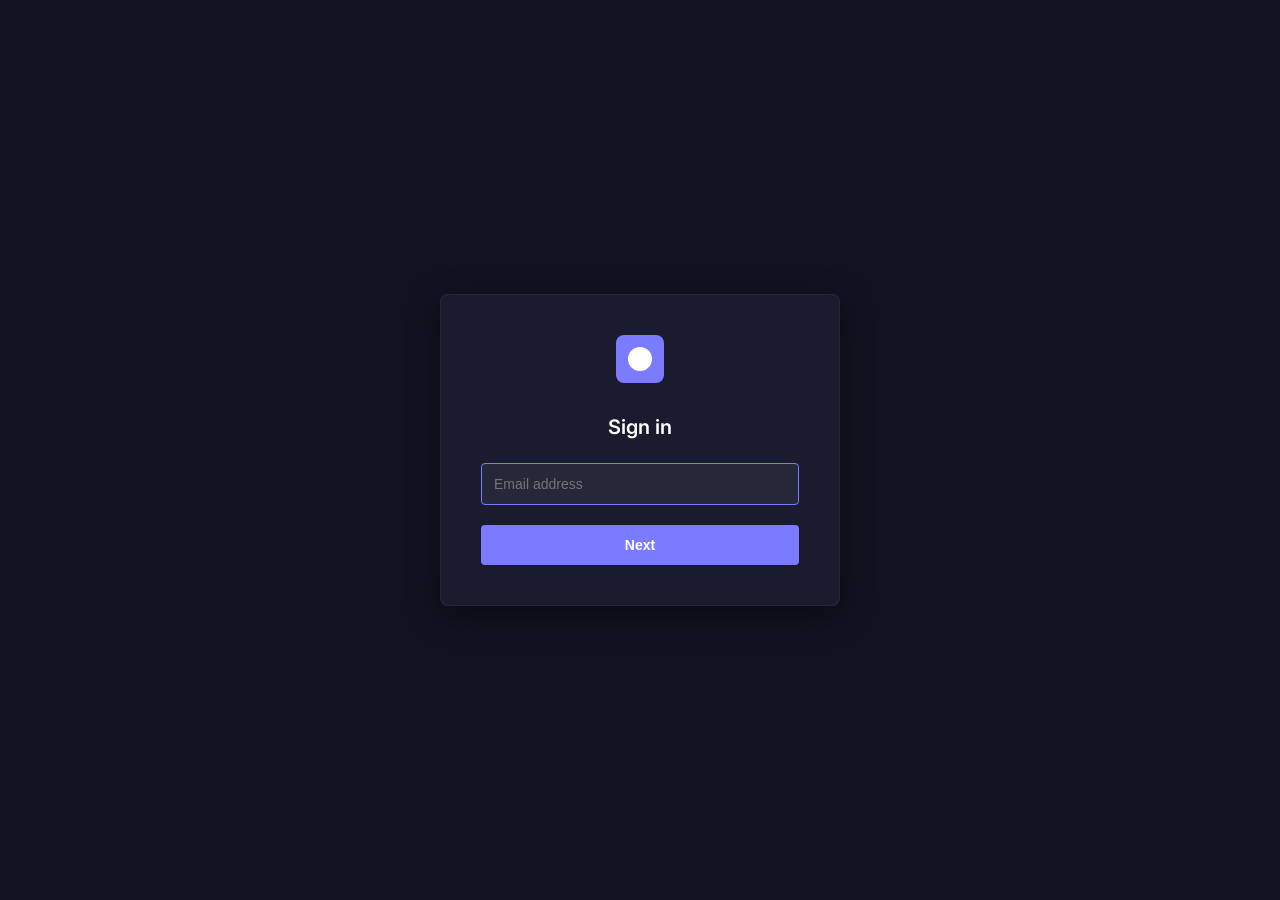
<file: src/gui/login.html>
<!DOCTYPE html>
<html lang="en" data-theme="dark">
<head>
    <meta charset="UTF-8">
    <meta name="viewport" content="width=device-width, initial-scale=1.0">
    <title>Sign in | Dynatrace</title>
    <link rel="preconnect" href="https://fonts.googleapis.com">
    <link rel="preconnect" href="https://fonts.gstatic.com" crossorigin>
    <link href="https://fonts.googleapis.com/css2?family=Inter:wght@300;400;500;600;700&display=swap" rel="stylesheet">
    <style>
        * { box-sizing: border-box; margin: 0; padding: 0; }
        body { 
            font-family: 'Inter', sans-serif; 
            background-color: #121221; 
            color: #fff;
            display: flex;
            align-items: center;
            justify-content: center;
            height: 100vh;
        }

        .login-card {
            background-color: #1b1b2f;
            border: 1px solid rgba(255, 255, 255, 0.05);
            border-radius: 8px;
            width: 100%;
            max-width: 400px;
            padding: 40px;
            box-shadow: 0 8px 32px rgba(0, 0, 0, 0.4);
        }

        .logo-container {
            display: flex;
            justify-content: center;
            margin-bottom: 32px;
        }
        
        .logo-container svg {
            width: 48px; height: 48px;
        }

        .title {
            text-align: center;
            font-size: 20px;
            font-weight: 600;
            margin-bottom: 24px;
        }

        .form-group {
            margin-bottom: 20px;
        }
        .form-group label {
            display: block;
            font-size: 13px;
            font-weight: 500;
            margin-bottom: 8px;
        }
        .form-group input {
            width: 100%;
            padding: 12px;
            background: rgba(255,255,255,0.05);
            border: 1px solid rgba(255,255,255,0.1);
            border-radius: 4px;
            color: #fff;
            font-size: 14px;
            outline: none;
            transition: border 0.2s;
        }
        .form-group input:focus {
            border-color: #7b7bff;
        }

        .btn {
            width: 100%;
            padding: 12px;
            background: #7b7bff;
            color: #fff;
            border: none;
            border-radius: 4px;
            font-size: 14px;
            font-weight: 600;
            cursor: pointer;
            transition: background 0.2s;
        }
        .btn:hover { background: #6868ff; }

        .sso-btn {
            background: #ffffff;
            color: #333;
            display: flex;
            align-items: center;
            justify-content: center;
            gap: 12px;
            margin-top: 24px;
        }
        .sso-btn:hover { background: #f0f0f0; }

        .divider {
            display: flex;
            align-items: center;
            text-align: center;
            margin: 24px 0;
            color: rgba(255,255,255,0.3);
            font-size: 12px;
        }
        .divider::before, .divider::after {
            content: ''; flex: 1; border-bottom: 1px solid rgba(255,255,255,0.1);
        }
        .divider:not(:empty)::before { margin-right: .25em; }
        .divider:not(:empty)::after { margin-left: .25em; }

        .back-nav {
            display: flex; align-items: center; gap: 8px;
            cursor: pointer; margin-bottom: 16px; color: #9999aa; font-size: 13px;
        }
        .back-nav:hover { color: #fff; }

        /* Step Logic */
        #step-password { display: none; }
    </style>
</head>
<body>

    <div class="login-card">
        <div class="logo-container">
            <svg viewBox="0 0 24 24" fill="#7b7bff"><rect width="24" height="24" rx="4"/><circle cx="12" cy="12" r="6" fill="#fff"/></svg>
        </div>

        <!-- Step 1: Email -->
        <div id="step-email">
            <div class="title">Sign in</div>
            <div class="form-group">
                <input type="email" id="emailInput" placeholder="Email address" autofocus>
            </div>
            <button class="btn" onclick="nextStep()">Next</button>
        </div>

        <!-- Step 2: Password -->
        <div id="step-password">
            <div class="back-nav" onclick="prevStep()">
                <svg viewBox="0 0 24 24" width="16" fill="none" stroke="currentColor" stroke-width="2"><polyline points="15 18 9 12 15 6"></polyline></svg>
                <span id="displayEmail">User</span>
            </div>
            <div class="title" style="text-align: left; margin-bottom: 8px;">Enter password</div>
            <div class="form-group">
                <input type="password" id="passwordInput" placeholder="Password">
            </div>
            <button class="btn" onclick="doLogin()">Sign in</button>
        </div>

    </div>

    <script>
        function nextStep() {
            const email = document.getElementById('emailInput').value;
            if(!email) return;
            document.getElementById('displayEmail').innerText = email;
            document.getElementById('step-email').style.display = 'none';
            document.getElementById('step-password').style.display = 'block';
            document.getElementById('passwordInput').focus();
        }

        function prevStep() {
            document.getElementById('step-password').style.display = 'none';
            document.getElementById('step-email').style.display = 'block';
        }

        function doLogin() {
            // Local fallback login since it's a cloned app
            localStorage.setItem('auth_token', 'dynatrace_simulated_token');
            window.location.href = 'index.html';
        }

        // Add Enter key listener
        document.getElementById('emailInput').addEventListener('keypress', function (e) {
            if (e.key === 'Enter') nextStep();
        });
        document.getElementById('passwordInput').addEventListener('keypress', function (e) {
            if (e.key === 'Enter') doLogin();
        });
    </script>
</body>
</html>
</file>
